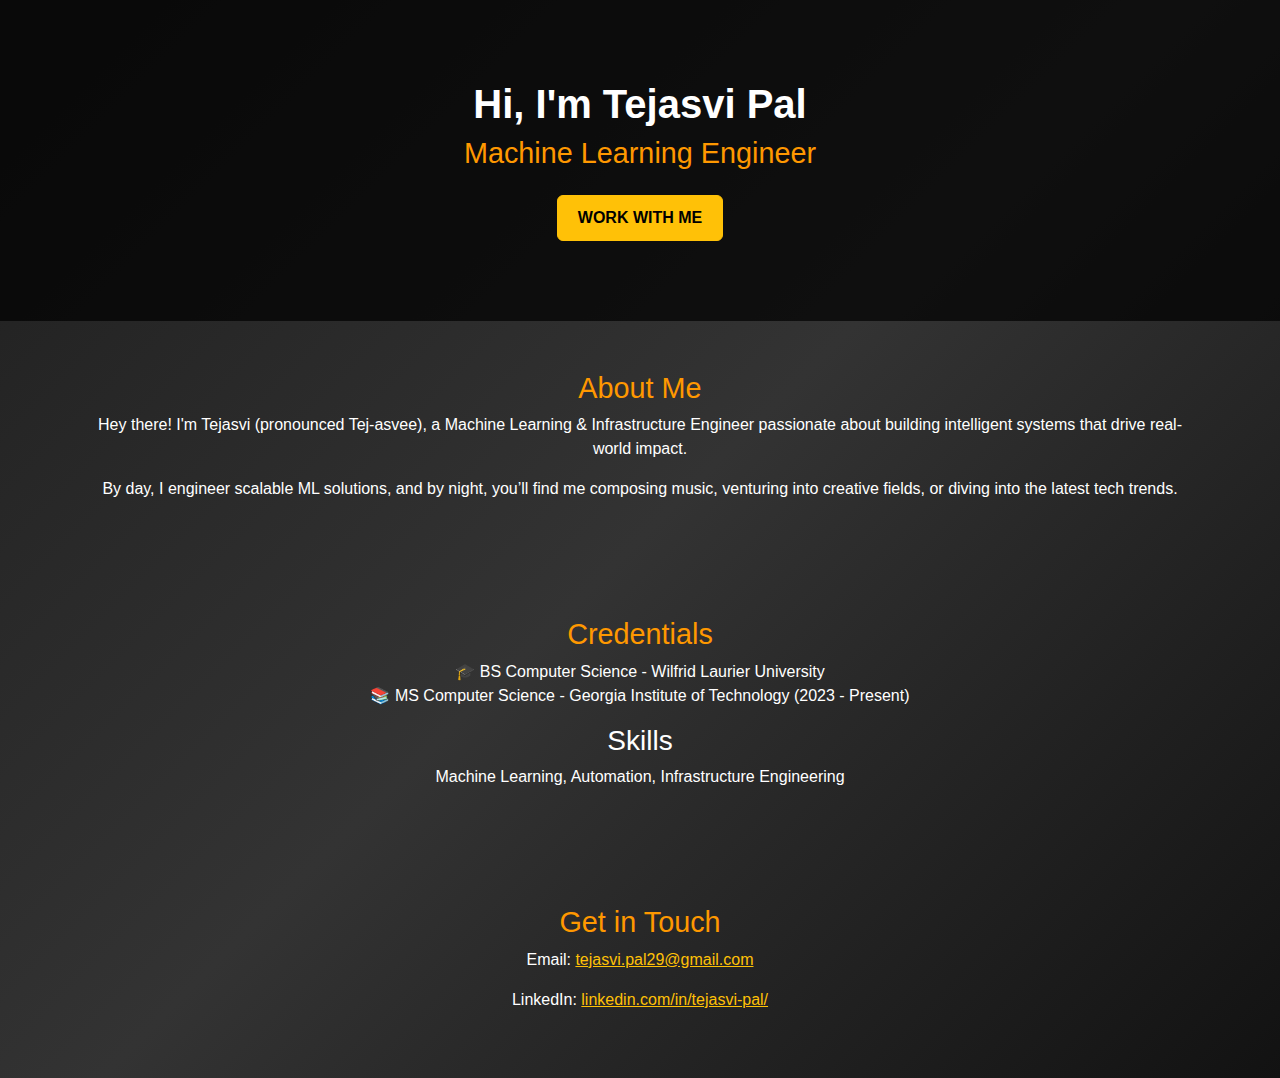
<file: index.html>
<!DOCTYPE html>
<html lang="en">
<head>
    <meta charset="UTF-8">
    <meta name="viewport" content="width=device-width, initial-scale=1.0">
    <title>Tejasvi Pal - Machine Learning Engineer</title>
    <link rel="stylesheet" href="https://cdn.jsdelivr.net/npm/bootstrap@5.3.0/dist/css/bootstrap.min.css">
    <link rel="stylesheet" href="styles.css">
</head>
<body>

    <header class="text-center text-white">
        <div class="container">
            <h1>Hi, I'm Tejasvi Pal</h1>
            <h2>Machine Learning Engineer</h2>
            <a href="#contact" class="btn btn-warning mt-3">WORK WITH ME</a>
        </div>
    </header>

    <section id="about" class="container text-center text-white">
        <h2>About Me</h2>
        <p>Hey there! I'm Tejasvi (pronounced Tej-asvee), a Machine Learning & Infrastructure Engineer passionate about building intelligent systems that drive real-world impact.</p>
        <p>By day, I engineer scalable ML solutions, and by night, you’ll find me composing music, venturing into creative fields, or diving into the latest tech trends.</p>
    </section>

    <section id="credentials" class="container text-center text-white">
        <h2>Credentials</h2>
        <ul class="list-unstyled">
            <li>🎓 BS Computer Science - Wilfrid Laurier University</li>
            <li>📚 MS Computer Science - Georgia Institute of Technology (2023 - Present)</li>
        </ul>
        <h3>Skills</h3>
        <p>Machine Learning, Automation, Infrastructure Engineering</p>
    </section>

    <section id="contact" class="container text-center text-white">
        <h2>Get in Touch</h2>
        <p>Email: <a href="mailto:tejasvi.pal29@gmail.com" class="text-warning">tejasvi.pal29@gmail.com</a></p>
        <p>LinkedIn: <a href="https://www.linkedin.com/in/tejasvi-pal/" class="text-warning" target="_blank">linkedin.com/in/tejasvi-pal/</a></p>
    </section>

    <script src="https://cdn.jsdelivr.net/npm/bootstrap@5.3.0/dist/js/bootstrap.bundle.min.js"></script>
    <script src="script.js"></script>
</body>
</html>
</file>
<file: styles.css>
body {
    font-family: 'Arial', sans-serif;
    background: linear-gradient(135deg, #1e1e1e, #333, #121212);
    margin: 0;
    padding: 0;
    color: white;
}

header {
    padding: 80px 20px;
    background: rgba(0, 0, 0, 0.7);
}

h1 {
    font-size: 2.5em;
    font-weight: bold;
}

h2 {
    font-size: 1.8em;
    color: #ff9800;
}

.btn-warning {
    font-weight: bold;
    padding: 10px 20px;
}

section {
    padding: 50px 20px;
}
</file>
